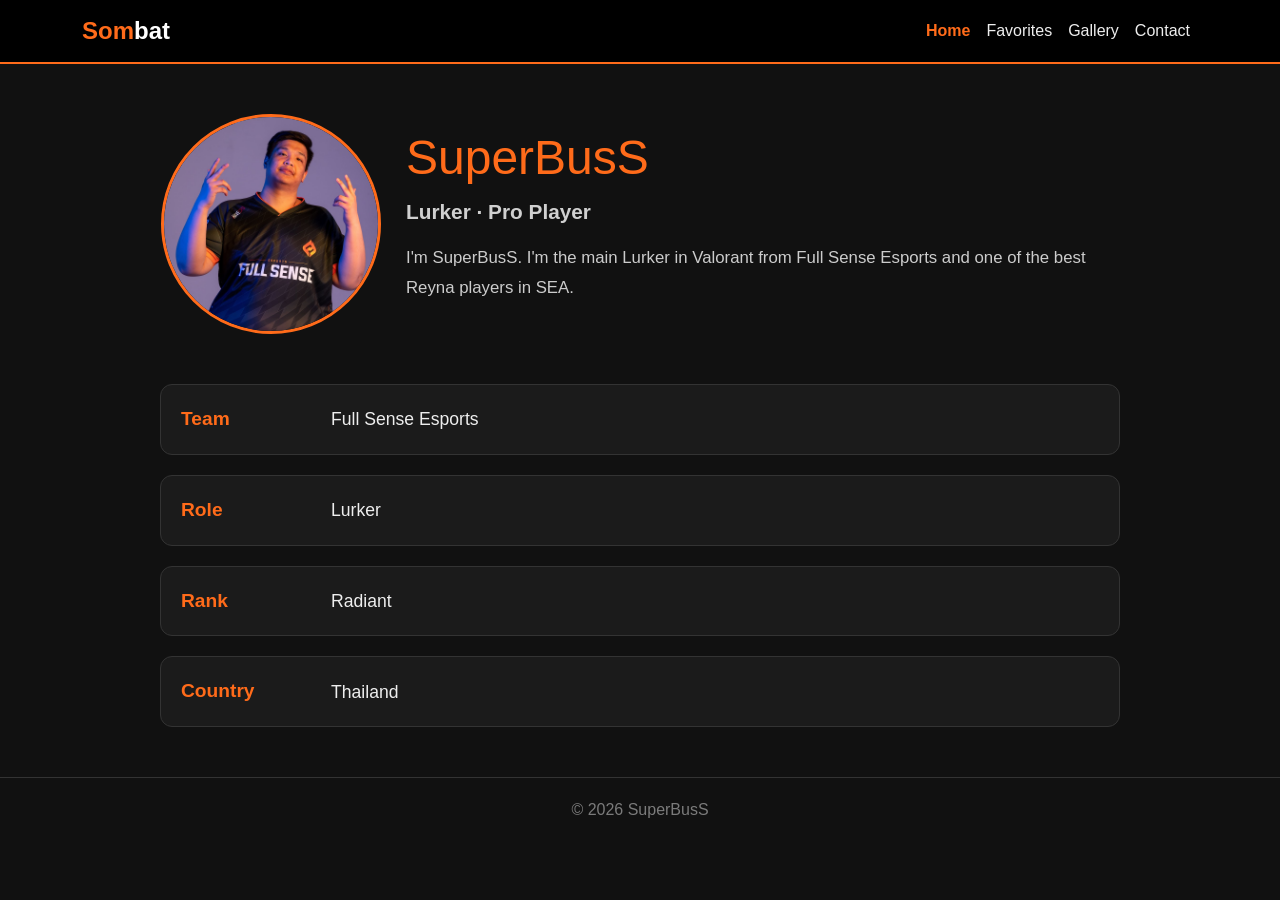
<file: index.html>
<!DOCTYPE html>
<html lang="en">
<head>
    <meta charset="UTF-8">
    <meta name="viewport" content="width=device-width, initial-scale=1.0">
    <title>Player Name | Home</title>

    <link href="https://cdn.jsdelivr.net/npm/bootstrap@5.3.3/dist/css/bootstrap.min.css" rel="stylesheet">
    <link rel="stylesheet" href="style.css">
</head>
<body>

<!-- Navbar -->
<nav class="navbar navbar-expand-lg navbar-custom sticky-top">
    <div class="container">
        <a class="navbar-brand" href="index.html">
            <span>Som</span>bat
        </a>

        <button class="navbar-toggler" type="button"
            data-bs-toggle="collapse"
            data-bs-target="#navMenu">
            <span class="navbar-toggler-icon"></span>
        </button>

        <div class="collapse navbar-collapse" id="navMenu">
            <ul class="navbar-nav ms-auto">
                <li class="nav-item">
                    <a class="nav-link active" href="index.html">Home</a>
                </li>

                <li class="nav-item">
                    <a class="nav-link" href="fav.html">Favorites</a>
                </li>

                <li class="nav-item">
                    <a class="nav-link" href="gal.html">Gallery</a>
                </li>

                <li class="nav-item">
                    <a class="nav-link" href="contact.html">Contact</a>
                </li>
            </ul>
        </div>
    </div>
</nav>

<!-- Hero Section -->
<section class="page-section">

    <div class="row align-items-center hero-section">

        <div class="col-lg-3 col-md-4 text-center">
            <img src="img/profile.jpeg"
                 alt="Player"
                 class="hero-photo">
        </div>

        <div class="col-lg-9 col-md-8 hero-info">

            <h1>SuperBusS</h1>

            <div class="hero-role">
                Lurker · Pro Player
            </div>

            <p class="hero-bio">
                I'm SuperBusS. I'm the main Lurker in Valorant from Full Sense
                Esports and one of the best Reyna players in SEA.
            </p>

        </div>

    </div>

    <!-- Stats -->
    <div class="stat-container">

        <div class="stat-box">
            <div class="label">Team</div>
            <div class="value">Full Sense Esports</div>
        </div>

        <div class="stat-box">
            <div class="label">Role</div>
            <div class="value">Lurker</div>
        </div>

        <div class="stat-box">
            <div class="label">Rank</div>
            <div class="value">Radiant</div>
        </div>

        <div class="stat-box">
            <div class="label">Country</div>
            <div class="value">Thailand</div>
        </div>

    </div>

</section>

<footer class="site-footer">
    &copy; 2026 SuperBusS
</footer>

<script src="https://cdn.jsdelivr.net/npm/bootstrap@5.3.3/dist/js/bootstrap.bundle.min.js"></script>

</body>
</html>
</file>
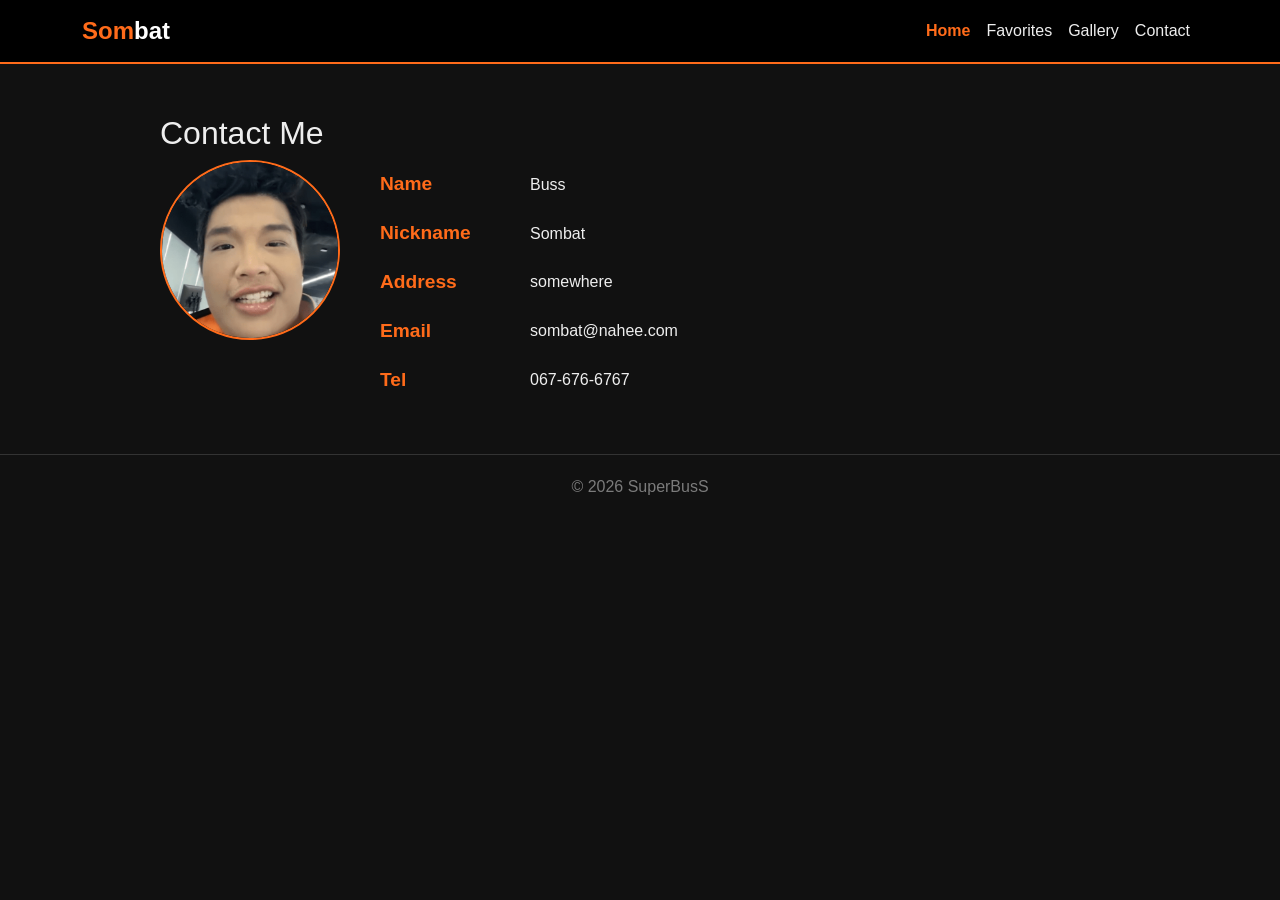
<file: contact.html>
<!DOCTYPE html>
<html lang="en">
<head>
<meta charset="UTF-8">
<meta name="viewport" content="width=device-width, initial-scale=1.0">
<title>Player Name | Contact</title>
<link href="https://cdn.jsdelivr.net/npm/bootstrap@5.3.3/dist/css/bootstrap.min.css" rel="stylesheet">
<link rel="stylesheet" href="style.css">
</head>
<body>

<nav class="navbar navbar-expand-lg navbar-custom sticky-top">
    <div class="container">
        <a class="navbar-brand" href="index.html">
            <span>Som</span>bat
        </a>

        <button class="navbar-toggler" type="button"
            data-bs-toggle="collapse"
            data-bs-target="#navMenu">
            <span class="navbar-toggler-icon"></span>
        </button>

        <div class="collapse navbar-collapse" id="navMenu">
            <ul class="navbar-nav ms-auto">
                <li class="nav-item">
                    <a class="nav-link active" href="index.html">Home</a>
                </li>

                <li class="nav-item">
                    <a class="nav-link" href="fav.html">Favorites</a>
                </li>

                <li class="nav-item">
                    <a class="nav-link" href="gal.html">Gallery</a>
                </li>

                <li class="nav-item">
                    <a class="nav-link" href="contact.html">Contact</a>
                </li>
            </ul>
        </div>
    </div>
</nav>

<section class="page-section">
  <h2 class="section-title">Contact Me</h2>

  <div class="contact-flex">
    <img src="img/profile2.png" alt="Player photo" class="contact-photo">

    <table class="contact-table">
      <tr>
        <td class="label">Name</td>
        <td>Buss</td>
      </tr>
      <tr>
        <td class="label">Nickname</td>
        <td>Sombat</td>
      </tr>
      <tr>
        <td class="label">Address</td>
        <td>somewhere</td>
      </tr>
      <tr>
        <td class="label">Email</td>
        <td><a href="mailto:sombat@nahee.com">sombat@nahee.com</a></td>
      </tr>
      <tr>
        <td class="label">Tel</td>
        <td>067-676-6767</td>
      </tr>
    </table>
  </div>
</section>

<footer class="site-footer">
  &copy; 2026 SuperBusS
</footer>

<script src="https://cdn.jsdelivr.net/npm/bootstrap@5.3.3/dist/js/bootstrap.bundle.min.js"></script>
</body>
</html>
</file>
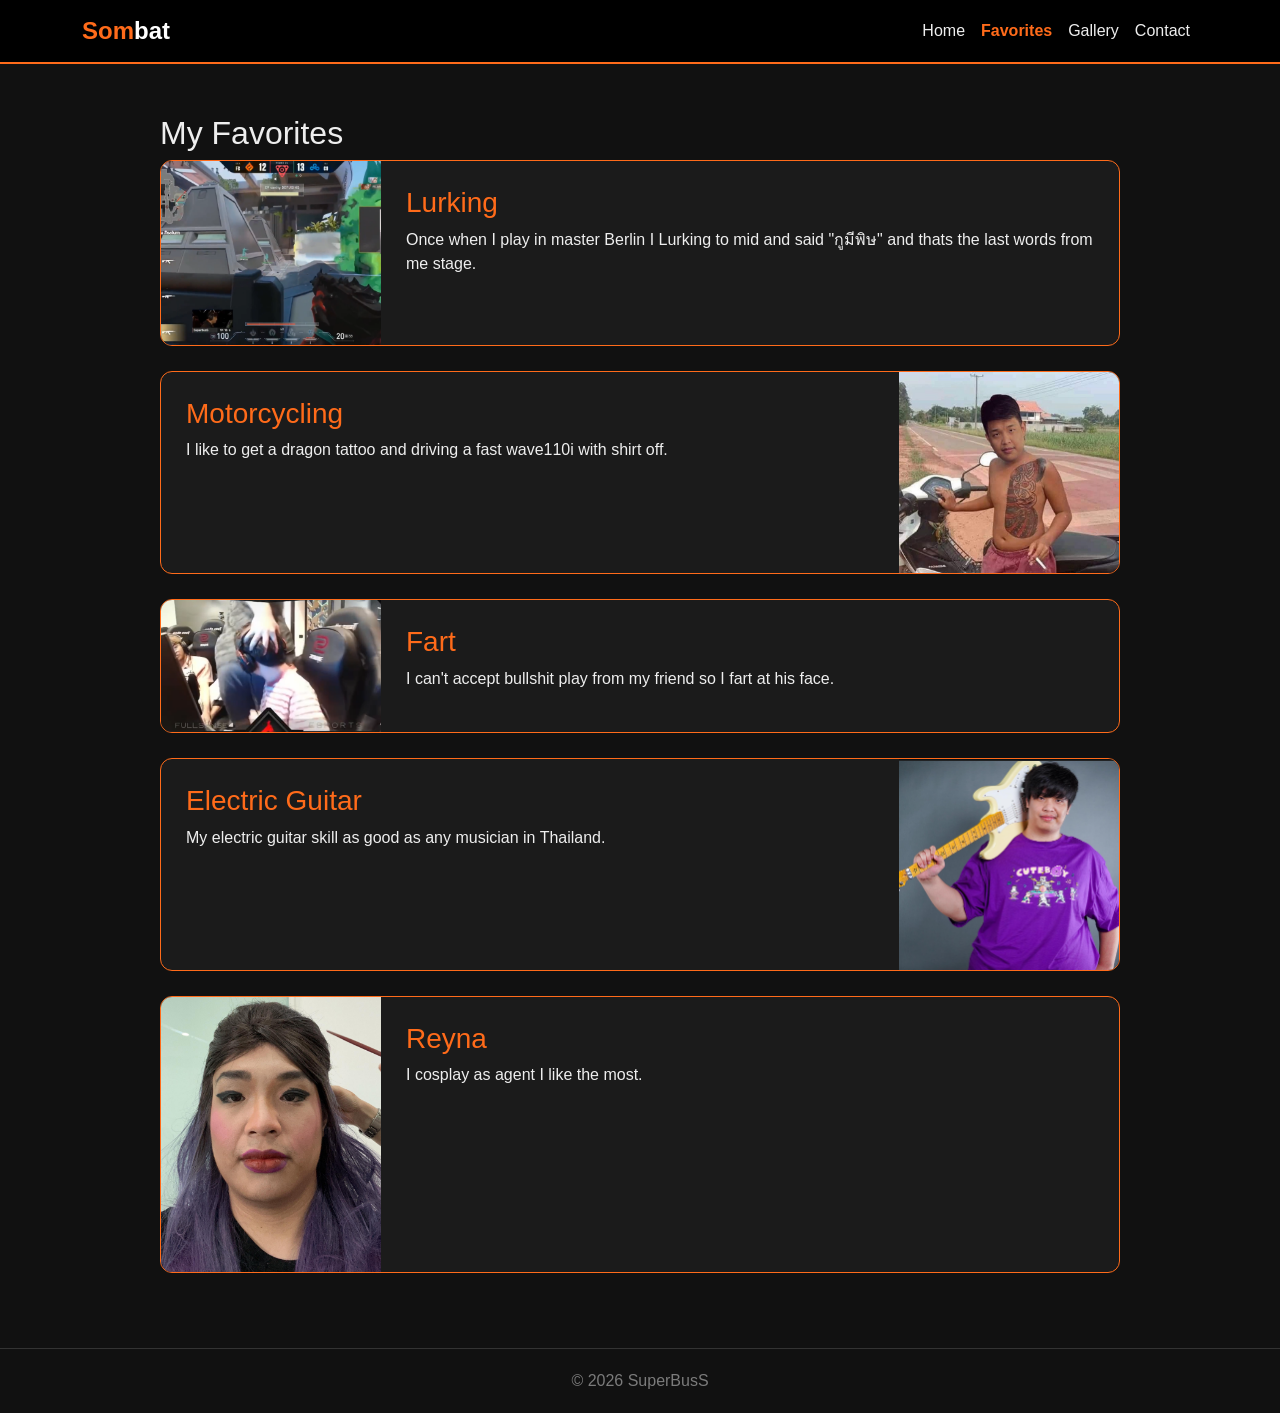
<file: fav.html>
<!DOCTYPE html>
<html lang="en">
<head>
<meta charset="UTF-8">
<meta name="viewport" content="width=device-width, initial-scale=1.0">
<title>Player Name | Favorites</title>
<link href="https://cdn.jsdelivr.net/npm/bootstrap@5.3.3/dist/css/bootstrap.min.css" rel="stylesheet">
<link rel="stylesheet" href="style.css">
</head>
<body>

<nav class="navbar navbar-expand-lg navbar-custom sticky-top">
  <div class="container">
    <a class="navbar-brand" href="index.html"><span>Som</span>bat</a>
    <button class="navbar-toggler" type="button" data-bs-toggle="collapse" data-bs-target="#navMenu">
      <span class="navbar-toggler-icon"></span>
    </button>
    <div class="collapse navbar-collapse" id="navMenu">
      <ul class="navbar-nav ms-auto">
        <li class="nav-item"><a class="nav-link" href="index.html">Home</a></li>
        <li class="nav-item"><a class="nav-link active" href="fav.html">Favorites</a></li>
        <li class="nav-item"><a class="nav-link" href="gal.html">Gallery</a></li>
        <li class="nav-item"><a class="nav-link" href="contact.html">Contact</a></li>
      </ul>
    </div>
  </div>
</nav>

<section class="page-section">
  <h2 class="section-title">My <span class="accent">Favorites</span></h2>

  <div class="card-list">
    <a href="https://www.youtube.com/watch?v=kZfz5UlsHlQ&list=RDkZfz5UlsHlQ&start_radio=1&rv=kZfz5UlsHlQ" class="fav-card">
      <img src="img/fav01.jpeg" alt="fav01">
      <div class="card-body">
        <h3>Lurking</h3>
        <p>Once when I play in master Berlin I Lurking to mid and said "กูมีพิษ" and thats the last words from me stage.</p>
      </div>
    </a>

    <a href="https://www.youtube.com/watch?v=kZfz5UlsHlQ&list=RDkZfz5UlsHlQ&start_radio=1&rv=kZfz5UlsHlQ" class="fav-card">
      <div class="card-body">
        <h3>Motorcycling</h3>
        <p>I like to get a dragon tattoo and driving a fast wave110i with shirt off.</p>
      </div>
      <img src="img/fav02.2.jpeg" alt="fav02">
    </a>

    <a href="https://www.youtube.com/watch?v=kZfz5UlsHlQ&list=RDkZfz5UlsHlQ&start_radio=1&rv=kZfz5UlsHlQ" class="fav-card">
      <img src="img/fav03.jpeg" alt="fav03">
      <div class="card-body">
        <h3>Fart</h3>
        <p>I can't accept bullshit play from my friend so I fart at his face.</p>
      </div>
    </a>

    <a href="https://www.youtube.com/watch?v=kZfz5UlsHlQ&list=RDkZfz5UlsHlQ&start_radio=1&rv=kZfz5UlsHlQ" class="fav-card">
      <div class="card-body">
        <h3>Electric Guitar</h3>
        <p>My electric guitar skill as good as any musician in Thailand.</p>
      </div>
      <img src="img/fav04.jpeg" alt="fav04">
    </a>
    
    <a href="https://www.youtube.com/watch?v=kZfz5UlsHlQ&list=RDkZfz5UlsHlQ&start_radio=1&rv=kZfz5UlsHlQ" class="fav-card">
      <img src="img/fav05.jpeg" alt="fav05">
      <div class="card-body">
        <h3>Reyna</h3>
        <p>I cosplay as agent I like the most.</p>
      </div>
    </a>
  </div>
</section>

<footer class="site-footer">
  &copy; 2026 SuperBusS
</footer>

<script src="https://cdn.jsdelivr.net/npm/bootstrap@5.3.3/dist/js/bootstrap.bundle.min.js"></script>
</body>
</html>
</file>
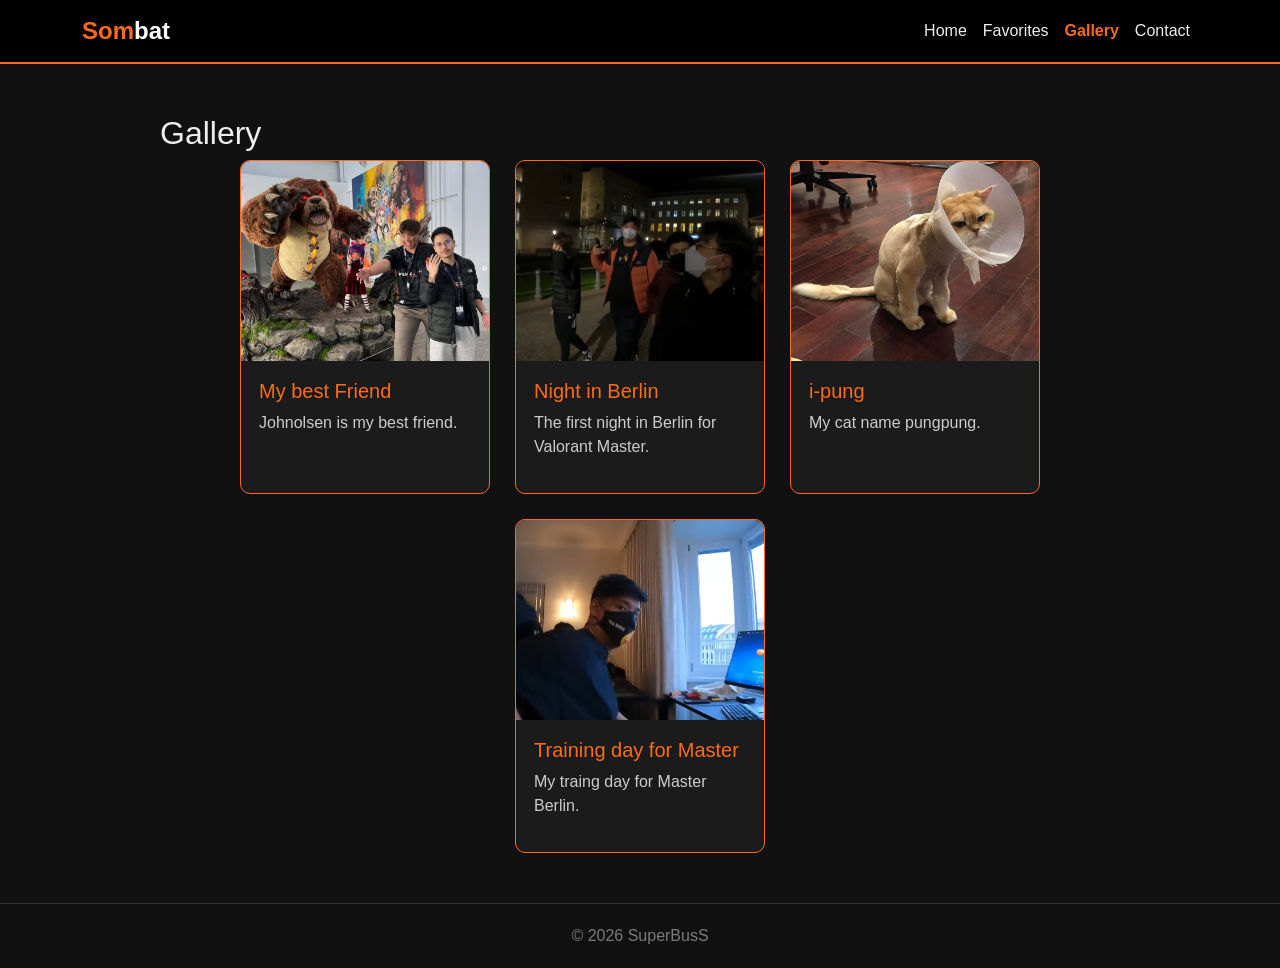
<file: gal.html>
<!DOCTYPE html>
<html lang="en">
<head>
<meta charset="UTF-8">
<meta name="viewport" content="width=device-width, initial-scale=1.0">
<title>Player Name | Gallery</title>
<link href="https://cdn.jsdelivr.net/npm/bootstrap@5.3.3/dist/css/bootstrap.min.css" rel="stylesheet">
<link rel="stylesheet" href="style.css">
</head>
<body>

<nav class="navbar navbar-expand-lg navbar-custom sticky-top">
  <div class="container">
    <a class="navbar-brand" href="index.html"><span>Som</span>bat</a>
    <button class="navbar-toggler" type="button" data-bs-toggle="collapse" data-bs-target="#navMenu">
      <span class="navbar-toggler-icon"></span>
    </button>

    <div class="collapse navbar-collapse" id="navMenu">
      <ul class="navbar-nav ms-auto">
        <li class="nav-item"><a class="nav-link" href="index.html">Home</a></li>
        <li class="nav-item"><a class="nav-link" href="fav.html">Favorites</a></li>
        <li class="nav-item"><a class="nav-link active" href="gal.html">Gallery</a></li>
        <li class="nav-item"><a class="nav-link" href="contact.html">Contact</a></li>
      </ul>
    </div>
  </div>
</nav>

<section class="page-section">
  <h2 class="section-title">Gallery</h2>

  <div class="card-flex-wrap">

    <div class="info-card card">
      <img src="img/gal01.jpeg" alt="Gallery image 1">
      <div class="card-body">
        <h5>My best Friend</h5>
        <p>Johnolsen is my best friend.</p>
      </div>
    </div>

    <div class="info-card card">
      <img src="img/gal02.jpeg" alt="Gallery image 2">
      <div class="card-body">
        <h5>Night in Berlin</h5>
        <p>The first night in Berlin for Valorant Master.</p>
      </div>
    </div>

    <div class="info-card card">
      <img src="img/gal03.jpeg" alt="Gallery image 3">
      <div class="card-body">
        <h5>i-pung</h5>
        <p>My cat name pungpung.</p>
      </div>
    </div>

    <div class="info-card card">
      <img src="img/gal04.jpeg" alt="Gallery image 4">
      <div class="card-body">
        <h5>Training day for Master</h5>
        <p>My traing day for Master Berlin.</p>
      </div>
    </div>

  </div>
</section>

<footer class="site-footer">
  &copy; 2026 SuperBusS
</footer>

<script src="https://cdn.jsdelivr.net/npm/bootstrap@5.3.3/dist/js/bootstrap.bundle.min.js"></script>
</body>
</html>
</file>
<file: style.css>
body{
    background:#111;
    color:#eee;
    font-family:Arial, Helvetica, sans-serif;
}

a{
    color:#eee;
    text-decoration:none;
}

a:hover{
    text-decoration:underline;
}

.navbar-custom{
    background:#000;
    border-bottom:2px solid #ff6b1a;
}

.navbar-brand{
    color:#fff !important;
    font-size:1.5rem;
    font-weight:bold;
}

.navbar-brand span{
    color:#ff6b1a;
}

.nav-link{
    color:#eee !important;
}

.nav-link:hover{
    color:#ff6b1a !important;
}

.nav-link.active{
    color:#ff6b1a !important;
    font-weight:bold;
}

.navbar-toggler{
    border-color:#ff6b1a;
}

.navbar-toggler-icon{
    background-image:url("data:image/svg+xml;charset=utf8,%3Csvg viewBox='0 0 30 30' xmlns='http://www.w3.org/2000/svg'%3E%3Cpath stroke='rgba(255,107,26,1)' stroke-width='2' stroke-linecap='round' d='M4 7h22M4 15h22M4 23h22'/%3E%3C/svg%3E");
}

.page-section{
    max-width:1000px;
    margin:auto;
    padding:50px 20px;
}

.hero-section{
    margin-bottom:50px;
}

.hero-photo{
    width:220px;
    height:220px;
    object-fit:cover;
    border-radius:50%;
    border:3px solid #ff6b1a;
}

.hero-info h1{
    color:#ff6b1a;
    font-size:3rem;
    margin-bottom:10px;
}

.hero-role{
    font-size:1.3rem;
    font-weight:bold;
    color:#d0d0d0;
    margin-bottom:15px;
}

.hero-bio{
    font-size:1.05rem;
    line-height:1.8;
    color:#ccc;
}

.stat-container{
    display:flex;
    flex-direction:column;
    gap:20px;
}

.stat-box{
    display:flex;
    align-items:center;
    background:#1b1b1b;
    border:1px solid #333;
    border-radius:12px;
    padding:20px;
}

.label{
    width:150px;
    color:#ff6b1a;
    font-weight:bold;
    font-size:1.2rem;
}

.value{
    font-size:1.1rem;
}

.fav-card{
    display:flex;
    overflow:hidden;
    background:#1b1b1b;
    border:0.5px solid #ff6b1a;
    border-radius:12px;
    margin-bottom:25px;
    transition:.2s;
}

.fav-card:hover{
    transform:translateY(-4px);
    box-shadow:0 5px 15px rgba(255,107,26,.3);
}

.fav-card img{
    width:220px;
    object-fit:cover;
}

.fav-card .card-body{
    padding:25px;
}

.fav-card h3{
    color:#ff6b1a;
}

.card-flex-wrap{
    display:flex;
    gap:25px;
    flex-wrap:wrap;
    justify-content:center;
}

.info-card{
    flex:1 1 250px;
    max-width:250px;
    border:1px solid #ff6b1a;
    background:#1b1b1b;
    border-radius:10px;
    overflow:hidden;
    transition:.2s;
}

.info-card:hover{
    transform:translateY(-4px);
    box-shadow:0 5px 15px rgba(255,107,26,.3);
}

.info-card img{
    width:100%;
    height:200px;
    object-fit:cover;
}

.info-card .card-body{
    padding:18px;
}

.info-card h5{
    color:#ff6b1a;
}

.info-card p{
    color:#ccc;
}

.contact-flex{
    display:flex;
    gap:40px;
    flex-wrap:wrap;
}

.contact-photo{
    width:180px;
    height:180px;
    object-fit:cover;
    border-radius:50%;
    border:2px solid #ff6b1a;
}

.contact-table td{
    padding:10px 20px 10px 0;
}

.contact-table .label{
    color:#ff6b1a;
}


.site-footer{
    border-top:1px solid #333;
    text-align:center;
    padding:20px;
    color:#7b7b7b;
}


@media (max-width:768px){

    .hero-section{
        text-align:center;
    }

    .hero-photo{
        margin-bottom:25px;
    }

    .hero-info h1{
        font-size:2.3rem;
    }

    .stat-box{
        flex-direction:column;
        align-items:flex-start;
    }

    .label{
        width:auto;
        margin-bottom:8px;
    }
}
</file>
